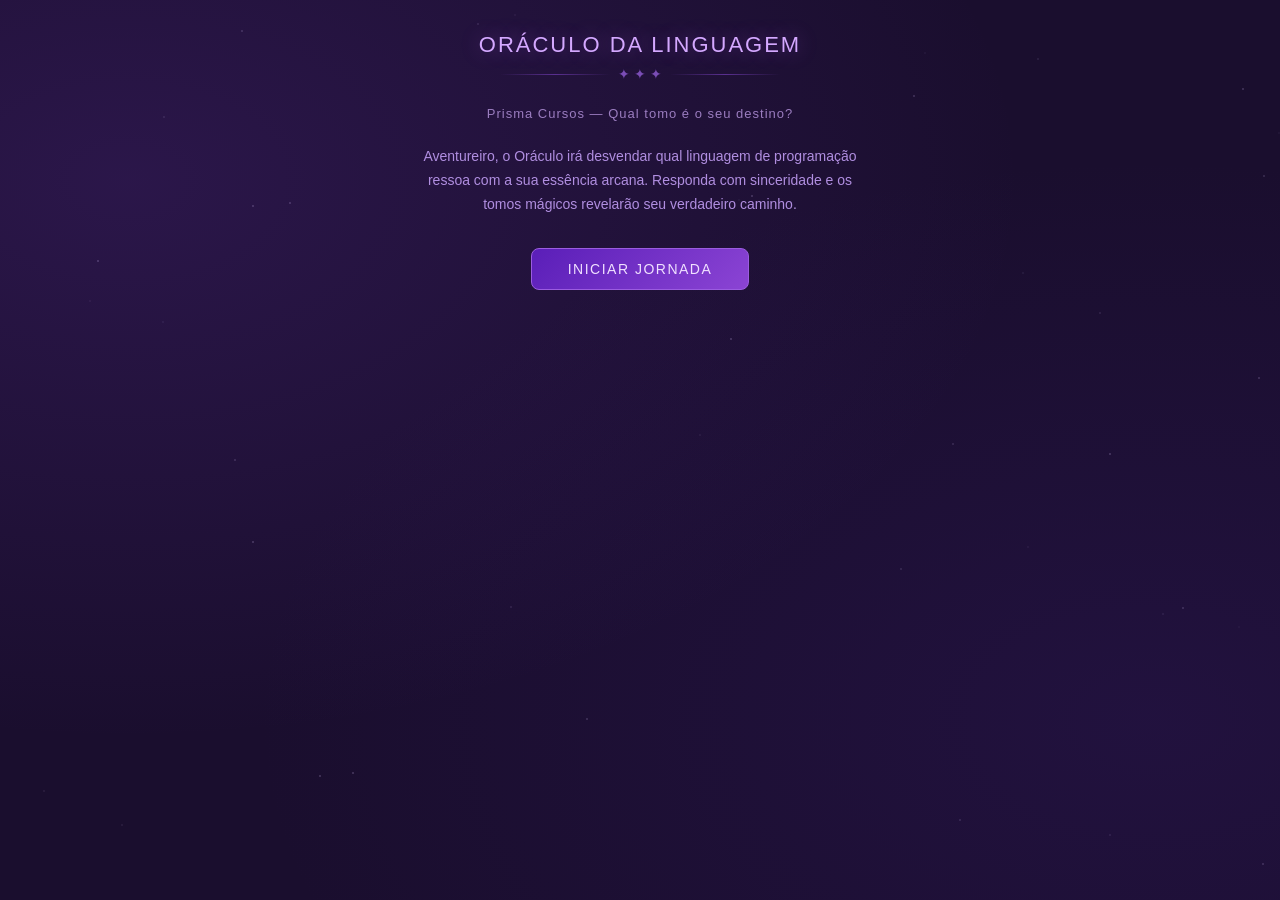
<file: index.html>
<!DOCTYPE html>
<html lang="pt-BR">
<head>
  <meta charset="UTF-8">
  <meta name="viewport" content="width=device-width, initial-scale=1.0">
  <title>Oráculo da Linguagem</title>
<style>
  @import url('https://fonts.googleapis.com/css2?family=MedievalSharp&display=swap');

  * { box-sizing: border-box; margin: 0; padding: 0; }

  html, body {
    width: 100%;
    height: 100%;
    background: #1a0e2e;
    overflow-x: hidden;
  }

  body {
    min-height: 100vh;
  }

  #quiz-root {
    font-family: sans-serif;
    background: #1a0e2e;
    min-height: 100vh;
    width: 100%;
    padding: 2rem 1.5rem;
    color: #e8d5ff;
    position: relative;
    overflow: hidden;
  }

  #quiz-root::before {
    content: '';
    position: absolute;
    inset: 0;
    background:
      radial-gradient(ellipse at 10% 20%, rgba(120,60,200,0.18) 0%, transparent 55%),
      radial-gradient(ellipse at 90% 80%, rgba(60,30,120,0.22) 0%, transparent 55%);
    pointer-events: none;
  }

  .stars {
    position: absolute;
    inset: 0;
    pointer-events: none;
    overflow: hidden;
  }

  .star {
    position: absolute;
    width: 2px;
    height: 2px;
    background: rgba(220,200,255,0.5);
    border-radius: 50%;
  }

  .screen { display: none; position: relative; z-index: 1; }
  .screen.active { display: block; }

  .title-banner {
    text-align: center;
    margin-bottom: 1.5rem;
  }

  .title-banner h1 {
    font-size: 22px;
    font-weight: 500;
    color: #d4a8ff;
    letter-spacing: 2px;
    text-transform: uppercase;
    text-shadow: 0 0 20px rgba(180,100,255,0.4);
  }

  .title-banner p {
    font-size: 13px;
    color: #9b7dc0;
    margin-top: 4px;
    letter-spacing: 1px;
  }

  .rune-divider {
    display: flex;
    align-items: center;
    gap: 8px;
    margin: 8px auto 1.5rem;
    max-width: 280px;
  }

  .rune-divider span { font-size: 14px; color: #7a4db5; }
  .rune-line { flex: 1; height: 1px; background: linear-gradient(to right, transparent, #5a3090, transparent); }

  .intro-text {
    text-align: center;
    font-size: 14px;
    color: #b08ee0;
    line-height: 1.7;
    max-width: 460px;
    margin: 0 auto 2rem;
  }

  .btn-start {
    display: block;
    margin: 0 auto;
    padding: 12px 36px;
    background: linear-gradient(135deg, #5a1eb8, #8b44d4);
    border: 1px solid #9b5ce0;
    color: #f0e0ff;
    font-size: 14px;
    font-weight: 500;
    letter-spacing: 1.5px;
    text-transform: uppercase;
    border-radius: 8px;
    cursor: pointer;
    transition: all 0.2s;
  }

  .btn-start:hover {
    background: linear-gradient(135deg, #6b28c9, #9c55e5);
    transform: translateY(-1px);
  }

  .gem-icon { font-size: 28px; display: block; margin: 0 auto 0.5rem; text-align: center; }

  .progress-bar-wrap {
    background: rgba(80,40,140,0.35);
    border: 1px solid rgba(140,80,220,0.2);
    border-radius: 99px;
    height: 6px;
    margin-bottom: 1.5rem;
    overflow: hidden;
  }

  .progress-bar-fill {
    height: 100%;
    border-radius: 99px;
    background: linear-gradient(to right, #7b2ff7, #c084fc);
    transition: width 0.4s ease;
  }

  .q-counter {
    font-size: 12px;
    color: #8060b0;
    letter-spacing: 1px;
    text-align: right;
    margin-bottom: 4px;
  }

  .q-text {
    font-size: 16px;
    color: #e0ccff;
    line-height: 1.55;
    min-height: 60px;
    margin-bottom: 1.25rem;
    text-align: center;
  }

  .q-flavor {
    font-size: 12px;
    color: #7a55a0;
    font-style: italic;
    text-align: center;
    margin-bottom: 1.25rem;
  }

  .options-grid {
    display: grid;
    grid-template-columns: 1fr 1fr;
    gap: 10px;
  }

  .opt-btn {
    background: rgba(60,25,100,0.55);
    border: 1px solid rgba(140,80,220,0.3);
    border-radius: 8px;
    padding: 12px 14px;
    color: #caa8f5;
    font-size: 13px;
    line-height: 1.4;
    cursor: pointer;
    text-align: left;
    transition: all 0.18s;
    display: flex;
    align-items: flex-start;
    gap: 8px;
  }

  .opt-btn:hover {
    background: rgba(100,40,180,0.55);
    border-color: rgba(180,100,255,0.55);
    color: #e8d0ff;
    transform: translateY(-1px);
  }

  .opt-letter {
    display: inline-flex;
    align-items: center;
    justify-content: center;
    width: 20px;
    height: 20px;
    min-width: 20px;
    background: rgba(120,50,200,0.5);
    border-radius: 4px;
    font-size: 11px;
    font-weight: 500;
    color: #d4a8ff;
  }

  .result-card {
    border: 1px solid rgba(180,100,255,0.35);
    border-radius: 12px;
    background: rgba(50,20,90,0.6);
    padding: 1.5rem;
    text-align: center;
    margin-bottom: 1.25rem;
  }

  .result-lang-name {
    font-size: 22px;
    font-weight: 500;
    letter-spacing: 2px;
    text-transform: uppercase;
    margin: 0.5rem 0 0.25rem;
  }

  .result-subtitle {
    font-size: 13px;
    color: #9b7dc0;
    letter-spacing: 0.5px;
    margin-bottom: 1rem;
  }

  .result-desc {
    font-size: 14px;
    color: #c8a8f0;
    line-height: 1.65;
    margin-bottom: 1rem;
  }

  .result-perks {
    list-style: none;
    text-align: left;
    display: inline-block;
  }

  .result-perks li {
    font-size: 13px;
    color: #b090d8;
    padding: 3px 0;
  }

  .result-perks li::before {
    content: '✦ ';
    color: #9b5ce0;
  }

  .score-bars { margin-bottom: 1.25rem; }

  .score-row {
    display: flex;
    align-items: center;
    gap: 10px;
    margin-bottom: 8px;
  }

  .lang-lbl {
    font-size: 12px;
    font-weight: 500;
    letter-spacing: 0.5px;
    width: 80px;
    text-align: right;
  }

  .score-track {
    flex: 1;
    height: 8px;
    background: rgba(80,40,140,0.35);
    border-radius: 99px;
    overflow: hidden;
  }

  .score-fill {
    height: 100%;
    border-radius: 99px;
    transition: width 0.6s ease;
  }

  .score-num {
    font-size: 12px;
    color: #8060b0;
    width: 35px;
  }

  .btn-restart {
    display: block;
    width: 100%;
    margin-bottom: 10px;
    padding: 11px;
    background: transparent;
    border: 1px solid rgba(140,80,220,0.4);
    color: #9b7dc0;
    font-size: 13px;
    letter-spacing: 1px;
    text-transform: uppercase;
    border-radius: 8px;
    cursor: pointer;
    transition: all 0.2s;
  }

  .btn-restart:hover {
    border-color: rgba(180,100,255,0.6);
    color: #c8a8f0;
  }

  .btn-cta {
    display: block;
    width: 100%;
    padding: 12px;
    background: linear-gradient(135deg, #5a1eb8, #8b44d4);
    border: 1px solid #9b5ce0;
    color: #f0e0ff;
    font-size: 13px;
    font-weight: 500;
    letter-spacing: 1px;
    text-transform: uppercase;
    border-radius: 8px;
    cursor: pointer;
    transition: all 0.2s;
  }

  .btn-cta:hover {
    background: linear-gradient(135deg, #6b28c9, #9c55e5);
  }

  .lang-py { color: #fbbf24; }
  .lang-js { color: #60a5fa; }
  .lang-java { color: #f87171; }
  .lang-cpp { color: #34d399; }

  .fill-py { background: linear-gradient(to right, #d97706, #fbbf24); }
  .fill-js { background: linear-gradient(to right, #1d4ed8, #60a5fa); }
  .fill-java { background: linear-gradient(to right, #b91c1c, #f87171); }
  .fill-cpp { background: linear-gradient(to right, #047857, #34d399); }
</style>
</head>
<body>

<div id="quiz-root">
  <div class="stars" id="stars-bg"></div>

  <div id="screen-intro" class="screen active">
    <div class="title-banner">
      <h1>Oráculo da Linguagem</h1>
      <div class="rune-divider"><div class="rune-line"></div><span>✦ ✦ ✦</span><div class="rune-line"></div></div>
      <p>Prisma Cursos — Qual tomo é o seu destino?</p>
    </div>
    <p class="intro-text">
      Aventureiro, o Oráculo irá desvendar qual linguagem de programação ressoa com a sua essência arcana. Responda com sinceridade e os tomos mágicos revelarão seu verdadeiro caminho.
    </p>
    <button class="btn-start" onclick="startQuiz()">Iniciar Jornada</button>
  </div>

  <div id="screen-quiz" class="screen">
    <div class="title-banner" style="margin-bottom:1rem;">
      <h1 style="font-size:16px; letter-spacing:1px;">Oráculo da Linguagem</h1>
    </div>
    <div class="q-counter" id="q-counter">Pergunta 1 de 7</div>
    <div class="progress-bar-wrap">
      <div class="progress-bar-fill" id="progress-fill" style="width:0%"></div>
    </div>
    <div class="q-flavor" id="q-flavor"></div>
    <div class="q-text" id="q-text"></div>
    <div class="options-grid" id="options-grid"></div>
  </div>

  <div id="screen-result" class="screen">
    <div class="title-banner">
      <h1 style="font-size:16px; letter-spacing:1px;">Seu Destino Foi Revelado</h1>
      <div class="rune-divider"><div class="rune-line"></div><span>✦</span><div class="rune-line"></div></div>
    </div>
    <div class="result-card" id="result-card"></div>
    <div class="score-bars" id="score-bars"></div>
    <button class="btn-restart" onclick="restartQuiz()">Consultar o Oráculo novamente</button>
    <button class="btn-cta" onclick="goToCurso()">Ver meu Tomo Mágico ↗</button>
  </div>
</div>

<script>
const LANGS = {
  python: { name: 'Python', lv: 42, color: '#fbbf24', fillClass: 'fill-py', nameClass: 'lang-py', emoji: '🐍', subtitle: 'Alquimista de Dados — Lv. 42', desc: 'Você tem a alma de um alquimista: curioso, prático e criativo. Python é seu grimório perfeito — poderoso para automação, ciência de dados e inteligência artificial, com uma sintaxe que flui como magia branca.', perks: ['Alquimia de Dados', 'Rituais de Automação', 'Feitiçaria de ML'] },
  javascript: { name: 'JavaScript', lv: 55, color: '#60a5fa', fillClass: 'fill-js', nameClass: 'lang-js', emoji: '⚡', subtitle: 'Mago da Web Arcana — Lv. 55', desc: 'Você molda o reino digital com a agilidade de um ilusionista. JavaScript anima interfaces, controla navegadores e domina o front e o back-end com uma única linguagem de poder.', perks: ['Manipulação do DOM', 'Feitiçaria Assíncrona', 'Conjuração Reativa'] },
  java: { name: 'Java', lv: 67, color: '#f87171', fillClass: 'fill-java', nameClass: 'lang-java', emoji: '🔥', subtitle: 'Ferreiro da JVM — Lv. 67', desc: 'Você valoriza estrutura, robustez e poder duradouro. Java é a fornalha ancestral onde grandes sistemas são forjados — de aplicações corporativas a apps mobile com Android.', perks: ['Espíritos de Objetos', 'Estruturas de Primavera', 'Sigilos de Design'] },
  cpp: { name: 'C / C++', lv: 99, color: '#34d399', fillClass: 'fill-cpp', nameClass: 'lang-cpp', emoji: '⚔️', subtitle: 'Guerreiro da Máquina — Lv. 99', desc: 'Você não teme o abismo. C e C++ concede domínio absoluto sobre a memória e o ferro da máquina — a linguagem dos jogos, sistemas operacionais e do desempenho bruto.', perks: ['Vinculação de Memória', 'Rituais de Ponteiros', 'Comunhão com o SO'] }
};

const QUESTIONS = [
  {
    flavor: 'O oráculo observa sua aura...',
    text: 'Qual papel você assumiria em uma guilda de aventureiros?',
    opts: [
      { label: 'Sábio — analiso dados e prevejo batalhas', scores: { python: 3, java: 1 } },
      { label: 'Bardo — encanto aliados com interfaces e narrativas', scores: { javascript: 3, python: 1 } },
      { label: 'Engenheiro — construo fortalezas e sistemas duradouros', scores: { java: 3, cpp: 1 } },
      { label: 'Guerreiro — lutar no limite da máquina, sem redes de segurança', scores: { cpp: 3, java: 1 } }
    ]
  },
  {
    flavor: 'As chamas do oráculo revelam sua missão...',
    text: 'Qual tipo de missão mais te atrai?',
    opts: [
      { label: 'Decifrar padrões em vastos pergaminhos de dados', scores: { python: 3, java: 1 } },
      { label: 'Criar portais mágicos que qualquer pessoa possa usar', scores: { javascript: 3, python: 1 } },
      { label: 'Erguer arquiteturas que resistam a milênios', scores: { java: 3, cpp: 1 } },
      { label: 'Criar artefatos que rodam mais rápido que o vento', scores: { cpp: 3, javascript: 1 } }
    ]
  },
  {
    flavor: 'A névoa arcana sussurra...',
    text: 'Como você prefere aprender feitiços novos?',
    opts: [
      { label: 'Experimentos rápidos — resultados na hora', scores: { python: 3, javascript: 2 } },
      { label: 'Tutoriais visuais interativos no navegador', scores: { javascript: 3, python: 1 } },
      { label: 'Projetos grandes e bem estruturados do início', scores: { java: 3, cpp: 1 } },
      { label: 'Manuais densos — quero entender cada runa', scores: { cpp: 3, java: 1 } }
    ]
  },
  {
    flavor: 'Os cristais revelam seu destino...',
    text: 'Qual artefato você sonha em criar?',
    opts: [
      { label: 'Um oráculo de IA que prevê o futuro', scores: { python: 3, java: 1 } },
      { label: 'Um reino digital (site ou app) encantado', scores: { javascript: 3, python: 1 } },
      { label: 'Um sistema bancário que nunca falha', scores: { java: 3, cpp: 1 } },
      { label: 'Um jogo épico ou motor de renderização', scores: { cpp: 3, javascript: 1 } }
    ]
  },
  {
    flavor: 'O espelho arcano reflete sua alma...',
    text: 'Qual sua relação com erros e bugs?',
    opts: [
      { label: 'Prefiro feedback imediato e mensagens claras', scores: { python: 3, javascript: 2 } },
      { label: 'Gosto de logs coloridos no console do navegador', scores: { javascript: 3 } },
      { label: 'Quero que o compilador me avise antes de rodar', scores: { java: 3, cpp: 2 } },
      { label: 'Erros em tempo de execução são parte do desafio', scores: { cpp: 3, java: 1 } }
    ]
  },
  {
    flavor: 'A esfera mágica interroga seu espírito...',
    text: 'Como você prefere que seu código seja?',
    opts: [
      { label: 'Legível como poesia — menos é mais', scores: { python: 3, javascript: 1 } },
      { label: 'Flexível e dinâmico — muda com o vento', scores: { javascript: 3, python: 1 } },
      { label: 'Bem tipado e previsível — segurança acima de tudo', scores: { java: 3, cpp: 2 } },
      { label: 'Eficiente até o último bit — zero desperdício', scores: { cpp: 3, java: 1 } }
    ]
  },
  {
    flavor: 'O tomo final aguarda sua escolha...',
    text: 'Qual mercado de trabalho mais te fascina?',
    opts: [
      { label: 'Ciência de dados, IA e automação', scores: { python: 3, java: 1 } },
      { label: 'Desenvolvimento web e startups', scores: { javascript: 3, python: 1 } },
      { label: 'Sistemas corporativos e mobile Android', scores: { java: 3, cpp: 1 } },
      { label: 'Games, sistemas embarcados ou baixo nível', scores: { cpp: 3, java: 1 } }
    ]
  }
];

let scores = {};
let current = 0;
const letters = ['A', 'B', 'C', 'D'];

function makeStars() {
  const el = document.getElementById('stars-bg');
  for (let i = 0; i < 40; i++) {
    const s = document.createElement('div');
    s.className = 'star';
    s.style.left = Math.random() * 100 + '%';
    s.style.top = Math.random() * 100 + '%';
    s.style.opacity = (Math.random() * 0.4 + 0.1).toFixed(2);
    el.appendChild(s);
  }
}

function show(id) {
  document.querySelectorAll('.screen').forEach(s => s.classList.remove('active'));
  document.getElementById(id).classList.add('active');
}

function startQuiz() {
  scores = { python: 0, javascript: 0, java: 0, cpp: 0 };
  current = 0;
  renderQuestion();
  show('screen-quiz');
}

function restartQuiz() {
  show('screen-intro');
}

function renderQuestion() {
  const q = QUESTIONS[current];
  const total = QUESTIONS.length;
  document.getElementById('q-counter').textContent = `Pergunta ${current + 1} de ${total}`;
  document.getElementById('progress-fill').style.width = (current / total * 100) + '%';
  document.getElementById('q-flavor').textContent = q.flavor;
  document.getElementById('q-text').textContent = q.text;

  const grid = document.getElementById('options-grid');
  grid.innerHTML = '';
  q.opts.forEach((opt, i) => {
    const btn = document.createElement('button');
    btn.className = 'opt-btn';
    btn.innerHTML = `<span class="opt-letter">${letters[i]}</span><span>${opt.label}</span>`;
    btn.onclick = () => choose(opt.scores);
    grid.appendChild(btn);
  });
}

function choose(optScores) {
  for (const [k, v] of Object.entries(optScores)) { scores[k] = (scores[k] || 0) + v; }
  current++;
  if (current >= QUESTIONS.length) { showResult(); } else { renderQuestion(); }
}

function showResult() {
  document.getElementById('progress-fill').style.width = '100%';
  const winner = Object.entries(scores).sort((a, b) => b[1] - a[1])[0][0];
  const lang = LANGS[winner];

  const card = document.getElementById('result-card');
  card.innerHTML = `
    <div class="gem-icon">${lang.emoji}</div>
    <div class="result-lang-name ${lang.nameClass}">${lang.name}</div>
    <div class="result-subtitle">${lang.subtitle}</div>
    <p class="result-desc">${lang.desc}</p>
    <ul class="result-perks">${lang.perks.map(p => `<li>${p}</li>`).join('')}</ul>
  `;

  const total = Object.values(scores).reduce((a, b) => a + b, 0) || 1;
  const barsEl = document.getElementById('score-bars');
  const order = Object.entries(scores).sort((a, b) => b[1] - a[1]);
  barsEl.innerHTML = order.map(([k, v]) => {
    const l = LANGS[k];
    const pct = Math.round(v / total * 100);
    return `<div class="score-row">
      <span class="lang-lbl ${l.nameClass}">${l.name}</span>
      <div class="score-track"><div class="score-fill ${l.fillClass}" style="width:${pct}%"></div></div>
      <span class="score-num">${pct}%</span>
    </div>`;
  }).join('');

  show('screen-result');
}

function goToCurso() {
  const nome = (document.querySelector('.result-lang-name') || {}).textContent || '';
  alert('Redirecionando para o curso de ' + nome + ' da Prisma Cursos!');
}

makeStars();
</script>
</body>
</html>
</file>
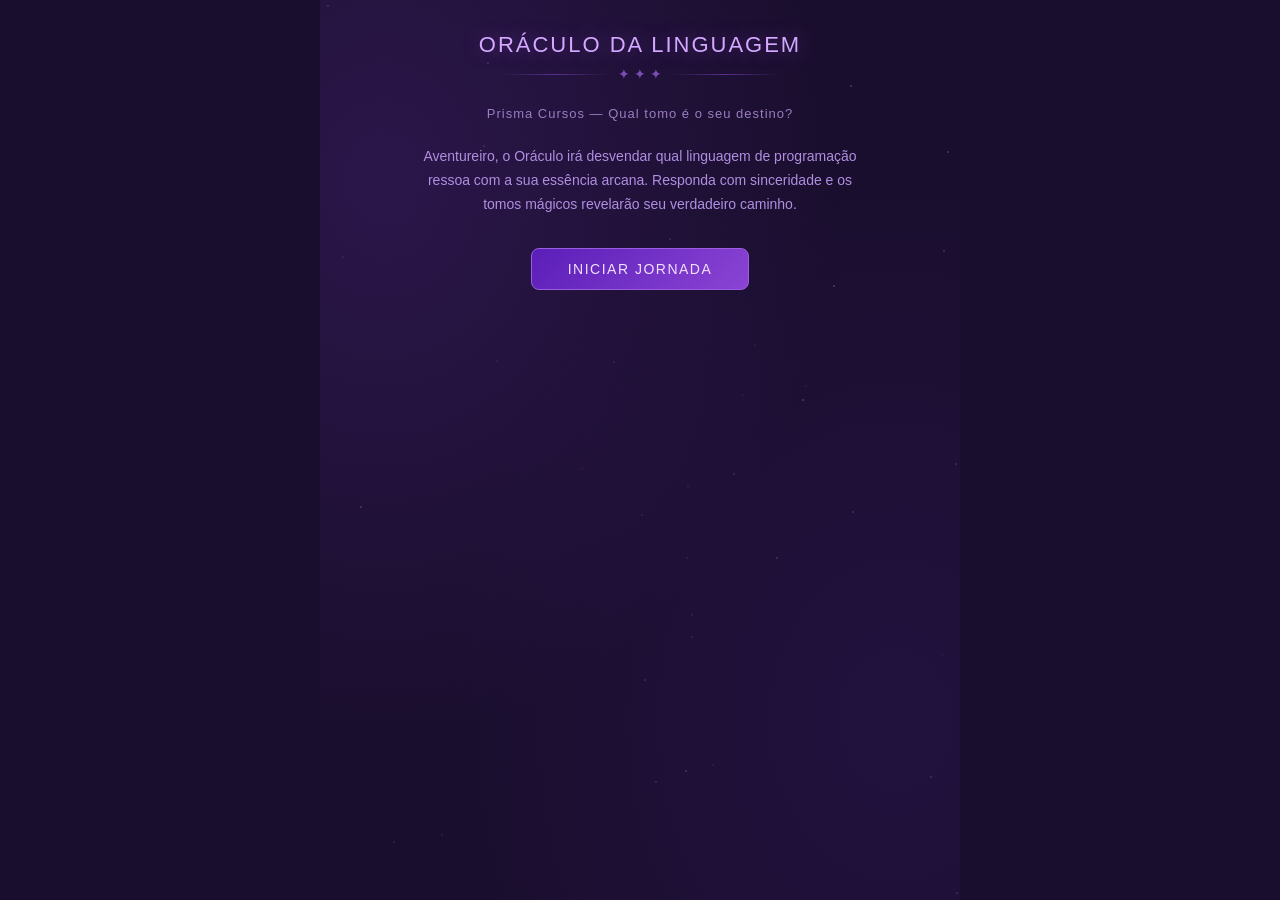
<file: rpg_quiz_linguagem (1).html>
<!DOCTYPE html>
<html lang="pt-BR">
<head>
  <meta charset="UTF-8">
  <meta name="viewport" content="width=device-width, initial-scale=1.0">
  <title>Oráculo da Linguagem</title>
<style>
  @import url('https://fonts.googleapis.com/css2?family=MedievalSharp&display=swap');

  * { box-sizing: border-box; margin: 0; padding: 0; }

  html, body {
    width: 100%;
    height: 100%;
    background: #1a0e2e;
    overflow-x: hidden;
  }

  body {
    display: flex;
    align-items: center;
    justify-content: center;
    min-height: 100vh;
  }

  #quiz-root {
    font-family: sans-serif;
    background: #1a0e2e;
    min-height: 100vh;
    width: 100%;
    max-width: 640px;
    padding: 2rem 1.5rem;
    color: #e8d5ff;
    position: relative;
    overflow: hidden;
  }

  #quiz-root::before {
    content: '';
    position: absolute;
    inset: 0;
    background:
      radial-gradient(ellipse at 10% 20%, rgba(120,60,200,0.18) 0%, transparent 55%),
      radial-gradient(ellipse at 90% 80%, rgba(60,30,120,0.22) 0%, transparent 55%);
    pointer-events: none;
  }

  .stars {
    position: absolute;
    inset: 0;
    pointer-events: none;
    overflow: hidden;
  }

  .star {
    position: absolute;
    width: 2px;
    height: 2px;
    background: rgba(220,200,255,0.5);
    border-radius: 50%;
  }

  .screen { display: none; position: relative; z-index: 1; }
  .screen.active { display: block; }

  .title-banner {
    text-align: center;
    margin-bottom: 1.5rem;
  }

  .title-banner h1 {
    font-size: 22px;
    font-weight: 500;
    color: #d4a8ff;
    letter-spacing: 2px;
    text-transform: uppercase;
    text-shadow: 0 0 20px rgba(180,100,255,0.4);
  }

  .title-banner p {
    font-size: 13px;
    color: #9b7dc0;
    margin-top: 4px;
    letter-spacing: 1px;
  }

  .rune-divider {
    display: flex;
    align-items: center;
    gap: 8px;
    margin: 8px auto 1.5rem;
    max-width: 280px;
  }

  .rune-divider span { font-size: 14px; color: #7a4db5; }
  .rune-line { flex: 1; height: 1px; background: linear-gradient(to right, transparent, #5a3090, transparent); }

  .intro-text {
    text-align: center;
    font-size: 14px;
    color: #b08ee0;
    line-height: 1.7;
    max-width: 460px;
    margin: 0 auto 2rem;
  }

  .btn-start {
    display: block;
    margin: 0 auto;
    padding: 12px 36px;
    background: linear-gradient(135deg, #5a1eb8, #8b44d4);
    border: 1px solid #9b5ce0;
    color: #f0e0ff;
    font-size: 14px;
    font-weight: 500;
    letter-spacing: 1.5px;
    text-transform: uppercase;
    border-radius: 8px;
    cursor: pointer;
    transition: all 0.2s;
  }

  .btn-start:hover {
    background: linear-gradient(135deg, #6b28c9, #9c55e5);
    transform: translateY(-1px);
  }

  .gem-icon { font-size: 28px; display: block; margin: 0 auto 0.5rem; text-align: center; }

  .progress-bar-wrap {
    background: rgba(80,40,140,0.35);
    border: 1px solid rgba(140,80,220,0.2);
    border-radius: 99px;
    height: 6px;
    margin-bottom: 1.5rem;
    overflow: hidden;
  }

  .progress-bar-fill {
    height: 100%;
    border-radius: 99px;
    background: linear-gradient(to right, #7b2ff7, #c084fc);
    transition: width 0.4s ease;
  }

  .q-counter {
    font-size: 12px;
    color: #8060b0;
    letter-spacing: 1px;
    text-align: right;
    margin-bottom: 4px;
  }

  .q-text {
    font-size: 16px;
    color: #e0ccff;
    line-height: 1.55;
    min-height: 60px;
    margin-bottom: 1.25rem;
    text-align: center;
  }

  .q-flavor {
    font-size: 12px;
    color: #7a55a0;
    font-style: italic;
    text-align: center;
    margin-bottom: 1.25rem;
  }

  .options-grid {
    display: grid;
    grid-template-columns: 1fr 1fr;
    gap: 10px;
  }

  .opt-btn {
    background: rgba(60,25,100,0.55);
    border: 1px solid rgba(140,80,220,0.3);
    border-radius: 8px;
    padding: 12px 14px;
    color: #caa8f5;
    font-size: 13px;
    line-height: 1.4;
    cursor: pointer;
    text-align: left;
    transition: all 0.18s;
    display: flex;
    align-items: flex-start;
    gap: 8px;
  }

  .opt-btn:hover {
    background: rgba(100,40,180,0.55);
    border-color: rgba(180,100,255,0.55);
    color: #e8d0ff;
    transform: translateY(-1px);
  }

  .opt-letter {
    display: inline-flex;
    align-items: center;
    justify-content: center;
    width: 20px;
    height: 20px;
    min-width: 20px;
    background: rgba(120,50,200,0.5);
    border-radius: 4px;
    font-size: 11px;
    font-weight: 500;
    color: #d4a8ff;
  }

  .result-card {
    border: 1px solid rgba(180,100,255,0.35);
    border-radius: 12px;
    background: rgba(50,20,90,0.6);
    padding: 1.5rem;
    text-align: center;
    margin-bottom: 1.25rem;
  }

  .result-lang-name {
    font-size: 22px;
    font-weight: 500;
    letter-spacing: 2px;
    text-transform: uppercase;
    margin: 0.5rem 0 0.25rem;
  }

  .result-subtitle {
    font-size: 13px;
    color: #9b7dc0;
    letter-spacing: 0.5px;
    margin-bottom: 1rem;
  }

  .result-desc {
    font-size: 14px;
    color: #c8a8f0;
    line-height: 1.65;
    margin-bottom: 1rem;
  }

  .result-perks {
    list-style: none;
    text-align: left;
    display: inline-block;
  }

  .result-perks li {
    font-size: 13px;
    color: #b090d8;
    padding: 3px 0;
  }

  .result-perks li::before {
    content: '✦ ';
    color: #9b5ce0;
  }

  .score-bars { margin-bottom: 1.25rem; }

  .score-row {
    display: flex;
    align-items: center;
    gap: 10px;
    margin-bottom: 8px;
  }

  .lang-lbl {
    font-size: 12px;
    font-weight: 500;
    letter-spacing: 0.5px;
    width: 80px;
    text-align: right;
  }

  .score-track {
    flex: 1;
    height: 8px;
    background: rgba(80,40,140,0.35);
    border-radius: 99px;
    overflow: hidden;
  }

  .score-fill {
    height: 100%;
    border-radius: 99px;
    transition: width 0.6s ease;
  }

  .score-num {
    font-size: 12px;
    color: #8060b0;
    width: 35px;
  }

  .btn-restart {
    display: block;
    width: 100%;
    margin-bottom: 10px;
    padding: 11px;
    background: transparent;
    border: 1px solid rgba(140,80,220,0.4);
    color: #9b7dc0;
    font-size: 13px;
    letter-spacing: 1px;
    text-transform: uppercase;
    border-radius: 8px;
    cursor: pointer;
    transition: all 0.2s;
  }

  .btn-restart:hover {
    border-color: rgba(180,100,255,0.6);
    color: #c8a8f0;
  }

  .btn-cta {
    display: block;
    width: 100%;
    padding: 12px;
    background: linear-gradient(135deg, #5a1eb8, #8b44d4);
    border: 1px solid #9b5ce0;
    color: #f0e0ff;
    font-size: 13px;
    font-weight: 500;
    letter-spacing: 1px;
    text-transform: uppercase;
    border-radius: 8px;
    cursor: pointer;
    transition: all 0.2s;
  }

  .btn-cta:hover {
    background: linear-gradient(135deg, #6b28c9, #9c55e5);
  }

  .lang-py { color: #fbbf24; }
  .lang-js { color: #60a5fa; }
  .lang-java { color: #f87171; }
  .lang-cpp { color: #34d399; }

  .fill-py { background: linear-gradient(to right, #d97706, #fbbf24); }
  .fill-js { background: linear-gradient(to right, #1d4ed8, #60a5fa); }
  .fill-java { background: linear-gradient(to right, #b91c1c, #f87171); }
  .fill-cpp { background: linear-gradient(to right, #047857, #34d399); }
</style>
</head>
<body>

<div id="quiz-root">
  <div class="stars" id="stars-bg"></div>

  <div id="screen-intro" class="screen active">
    <div class="title-banner">
      <h1>Oráculo da Linguagem</h1>
      <div class="rune-divider"><div class="rune-line"></div><span>✦ ✦ ✦</span><div class="rune-line"></div></div>
      <p>Prisma Cursos — Qual tomo é o seu destino?</p>
    </div>
    <p class="intro-text">
      Aventureiro, o Oráculo irá desvendar qual linguagem de programação ressoa com a sua essência arcana. Responda com sinceridade e os tomos mágicos revelarão seu verdadeiro caminho.
    </p>
    <button class="btn-start" onclick="startQuiz()">Iniciar Jornada</button>
  </div>

  <div id="screen-quiz" class="screen">
    <div class="title-banner" style="margin-bottom:1rem;">
      <h1 style="font-size:16px; letter-spacing:1px;">Oráculo da Linguagem</h1>
    </div>
    <div class="q-counter" id="q-counter">Pergunta 1 de 7</div>
    <div class="progress-bar-wrap">
      <div class="progress-bar-fill" id="progress-fill" style="width:0%"></div>
    </div>
    <div class="q-flavor" id="q-flavor"></div>
    <div class="q-text" id="q-text"></div>
    <div class="options-grid" id="options-grid"></div>
  </div>

  <div id="screen-result" class="screen">
    <div class="title-banner">
      <h1 style="font-size:16px; letter-spacing:1px;">Seu Destino Foi Revelado</h1>
      <div class="rune-divider"><div class="rune-line"></div><span>✦</span><div class="rune-line"></div></div>
    </div>
    <div class="result-card" id="result-card"></div>
    <div class="score-bars" id="score-bars"></div>
    <button class="btn-restart" onclick="restartQuiz()">Consultar o Oráculo novamente</button>
    <button class="btn-cta" onclick="goToCurso()">Ver meu Tomo Mágico ↗</button>
  </div>
</div>

<script>
const LANGS = {
  python: { name: 'Python', lv: 42, color: '#fbbf24', fillClass: 'fill-py', nameClass: 'lang-py', emoji: '🐍', subtitle: 'Alquimista de Dados — Lv. 42', desc: 'Você tem a alma de um alquimista: curioso, prático e criativo. Python é seu grimório perfeito — poderoso para automação, ciência de dados e inteligência artificial, com uma sintaxe que flui como magia branca.', perks: ['Alquimia de Dados', 'Rituais de Automação', 'Feitiçaria de ML'] },
  javascript: { name: 'JavaScript', lv: 55, color: '#60a5fa', fillClass: 'fill-js', nameClass: 'lang-js', emoji: '⚡', subtitle: 'Mago da Web Arcana — Lv. 55', desc: 'Você molda o reino digital com a agilidade de um ilusionista. JavaScript anima interfaces, controla navegadores e domina o front e o back-end com uma única linguagem de poder.', perks: ['Manipulação do DOM', 'Feitiçaria Assíncrona', 'Conjuração Reativa'] },
  java: { name: 'Java', lv: 67, color: '#f87171', fillClass: 'fill-java', nameClass: 'lang-java', emoji: '🔥', subtitle: 'Ferreiro da JVM — Lv. 67', desc: 'Você valoriza estrutura, robustez e poder duradouro. Java é a fornalha ancestral onde grandes sistemas são forjados — de aplicações corporativas a apps mobile com Android.', perks: ['Espíritos de Objetos', 'Estruturas de Primavera', 'Sigilos de Design'] },
  cpp: { name: 'C / C++', lv: 99, color: '#34d399', fillClass: 'fill-cpp', nameClass: 'lang-cpp', emoji: '⚔️', subtitle: 'Guerreiro da Máquina — Lv. 99', desc: 'Você não teme o abismo. C e C++ concede domínio absoluto sobre a memória e o ferro da máquina — a linguagem dos jogos, sistemas operacionais e do desempenho bruto.', perks: ['Vinculação de Memória', 'Rituais de Ponteiros', 'Comunhão com o SO'] }
};

const QUESTIONS = [
  {
    flavor: 'O oráculo observa sua aura...',
    text: 'Qual papel você assumiria em uma guilda de aventureiros?',
    opts: [
      { label: 'Sábio — analiso dados e prevejo batalhas', scores: { python: 3, java: 1 } },
      { label: 'Bardo — encanto aliados com interfaces e narrativas', scores: { javascript: 3, python: 1 } },
      { label: 'Engenheiro — construo fortalezas e sistemas duradouros', scores: { java: 3, cpp: 1 } },
      { label: 'Guerreiro — lutar no limite da máquina, sem redes de segurança', scores: { cpp: 3, java: 1 } }
    ]
  },
  {
    flavor: 'As chamas do oráculo revelam sua missão...',
    text: 'Qual tipo de missão mais te atrai?',
    opts: [
      { label: 'Decifrar padrões em vastos pergaminhos de dados', scores: { python: 3, java: 1 } },
      { label: 'Criar portais mágicos que qualquer pessoa possa usar', scores: { javascript: 3, python: 1 } },
      { label: 'Erguer arquiteturas que resistam a milênios', scores: { java: 3, cpp: 1 } },
      { label: 'Criar artefatos que rodam mais rápido que o vento', scores: { cpp: 3, javascript: 1 } }
    ]
  },
  {
    flavor: 'A névoa arcana sussurra...',
    text: 'Como você prefere aprender feitiços novos?',
    opts: [
      { label: 'Experimentos rápidos — resultados na hora', scores: { python: 3, javascript: 2 } },
      { label: 'Tutoriais visuais interativos no navegador', scores: { javascript: 3, python: 1 } },
      { label: 'Projetos grandes e bem estruturados do início', scores: { java: 3, cpp: 1 } },
      { label: 'Manuais densos — quero entender cada runa', scores: { cpp: 3, java: 1 } }
    ]
  },
  {
    flavor: 'Os cristais revelam seu destino...',
    text: 'Qual artefato você sonha em criar?',
    opts: [
      { label: 'Um oráculo de IA que prevê o futuro', scores: { python: 3, java: 1 } },
      { label: 'Um reino digital (site ou app) encantado', scores: { javascript: 3, python: 1 } },
      { label: 'Um sistema bancário que nunca falha', scores: { java: 3, cpp: 1 } },
      { label: 'Um jogo épico ou motor de renderização', scores: { cpp: 3, javascript: 1 } }
    ]
  },
  {
    flavor: 'O espelho arcano reflete sua alma...',
    text: 'Qual sua relação com erros e bugs?',
    opts: [
      { label: 'Prefiro feedback imediato e mensagens claras', scores: { python: 3, javascript: 2 } },
      { label: 'Gosto de logs coloridos no console do navegador', scores: { javascript: 3 } },
      { label: 'Quero que o compilador me avise antes de rodar', scores: { java: 3, cpp: 2 } },
      { label: 'Erros em tempo de execução são parte do desafio', scores: { cpp: 3, java: 1 } }
    ]
  },
  {
    flavor: 'A esfera mágica interroga seu espírito...',
    text: 'Como você prefere que seu código seja?',
    opts: [
      { label: 'Legível como poesia — menos é mais', scores: { python: 3, javascript: 1 } },
      { label: 'Flexível e dinâmico — muda com o vento', scores: { javascript: 3, python: 1 } },
      { label: 'Bem tipado e previsível — segurança acima de tudo', scores: { java: 3, cpp: 2 } },
      { label: 'Eficiente até o último bit — zero desperdício', scores: { cpp: 3, java: 1 } }
    ]
  },
  {
    flavor: 'O tomo final aguarda sua escolha...',
    text: 'Qual mercado de trabalho mais te fascina?',
    opts: [
      { label: 'Ciência de dados, IA e automação', scores: { python: 3, java: 1 } },
      { label: 'Desenvolvimento web e startups', scores: { javascript: 3, python: 1 } },
      { label: 'Sistemas corporativos e mobile Android', scores: { java: 3, cpp: 1 } },
      { label: 'Games, sistemas embarcados ou baixo nível', scores: { cpp: 3, java: 1 } }
    ]
  }
];

let scores = {};
let current = 0;
const letters = ['A', 'B', 'C', 'D'];

function makeStars() {
  const el = document.getElementById('stars-bg');
  for (let i = 0; i < 40; i++) {
    const s = document.createElement('div');
    s.className = 'star';
    s.style.left = Math.random() * 100 + '%';
    s.style.top = Math.random() * 100 + '%';
    s.style.opacity = (Math.random() * 0.4 + 0.1).toFixed(2);
    el.appendChild(s);
  }
}

function show(id) {
  document.querySelectorAll('.screen').forEach(s => s.classList.remove('active'));
  document.getElementById(id).classList.add('active');
}

function startQuiz() {
  scores = { python: 0, javascript: 0, java: 0, cpp: 0 };
  current = 0;
  renderQuestion();
  show('screen-quiz');
}

function restartQuiz() {
  show('screen-intro');
}

function renderQuestion() {
  const q = QUESTIONS[current];
  const total = QUESTIONS.length;
  document.getElementById('q-counter').textContent = `Pergunta ${current + 1} de ${total}`;
  document.getElementById('progress-fill').style.width = (current / total * 100) + '%';
  document.getElementById('q-flavor').textContent = q.flavor;
  document.getElementById('q-text').textContent = q.text;

  const grid = document.getElementById('options-grid');
  grid.innerHTML = '';
  q.opts.forEach((opt, i) => {
    const btn = document.createElement('button');
    btn.className = 'opt-btn';
    btn.innerHTML = `<span class="opt-letter">${letters[i]}</span><span>${opt.label}</span>`;
    btn.onclick = () => choose(opt.scores);
    grid.appendChild(btn);
  });
}

function choose(optScores) {
  for (const [k, v] of Object.entries(optScores)) { scores[k] = (scores[k] || 0) + v; }
  current++;
  if (current >= QUESTIONS.length) { showResult(); } else { renderQuestion(); }
}

function showResult() {
  document.getElementById('progress-fill').style.width = '100%';
  const winner = Object.entries(scores).sort((a, b) => b[1] - a[1])[0][0];
  const lang = LANGS[winner];

  const card = document.getElementById('result-card');
  card.innerHTML = `
    <div class="gem-icon">${lang.emoji}</div>
    <div class="result-lang-name ${lang.nameClass}">${lang.name}</div>
    <div class="result-subtitle">${lang.subtitle}</div>
    <p class="result-desc">${lang.desc}</p>
    <ul class="result-perks">${lang.perks.map(p => `<li>${p}</li>`).join('')}</ul>
  `;

  const total = Object.values(scores).reduce((a, b) => a + b, 0) || 1;
  const barsEl = document.getElementById('score-bars');
  const order = Object.entries(scores).sort((a, b) => b[1] - a[1]);
  barsEl.innerHTML = order.map(([k, v]) => {
    const l = LANGS[k];
    const pct = Math.round(v / total * 100);
    return `<div class="score-row">
      <span class="lang-lbl ${l.nameClass}">${l.name}</span>
      <div class="score-track"><div class="score-fill ${l.fillClass}" style="width:${pct}%"></div></div>
      <span class="score-num">${pct}%</span>
    </div>`;
  }).join('');

  show('screen-result');
}

function goToCurso() {
  const nome = (document.querySelector('.result-lang-name') || {}).textContent || '';
  alert('Redirecionando para o curso de ' + nome + ' da Prisma Cursos!');
}

makeStars();
</script>
</body>
</html>
</file>
